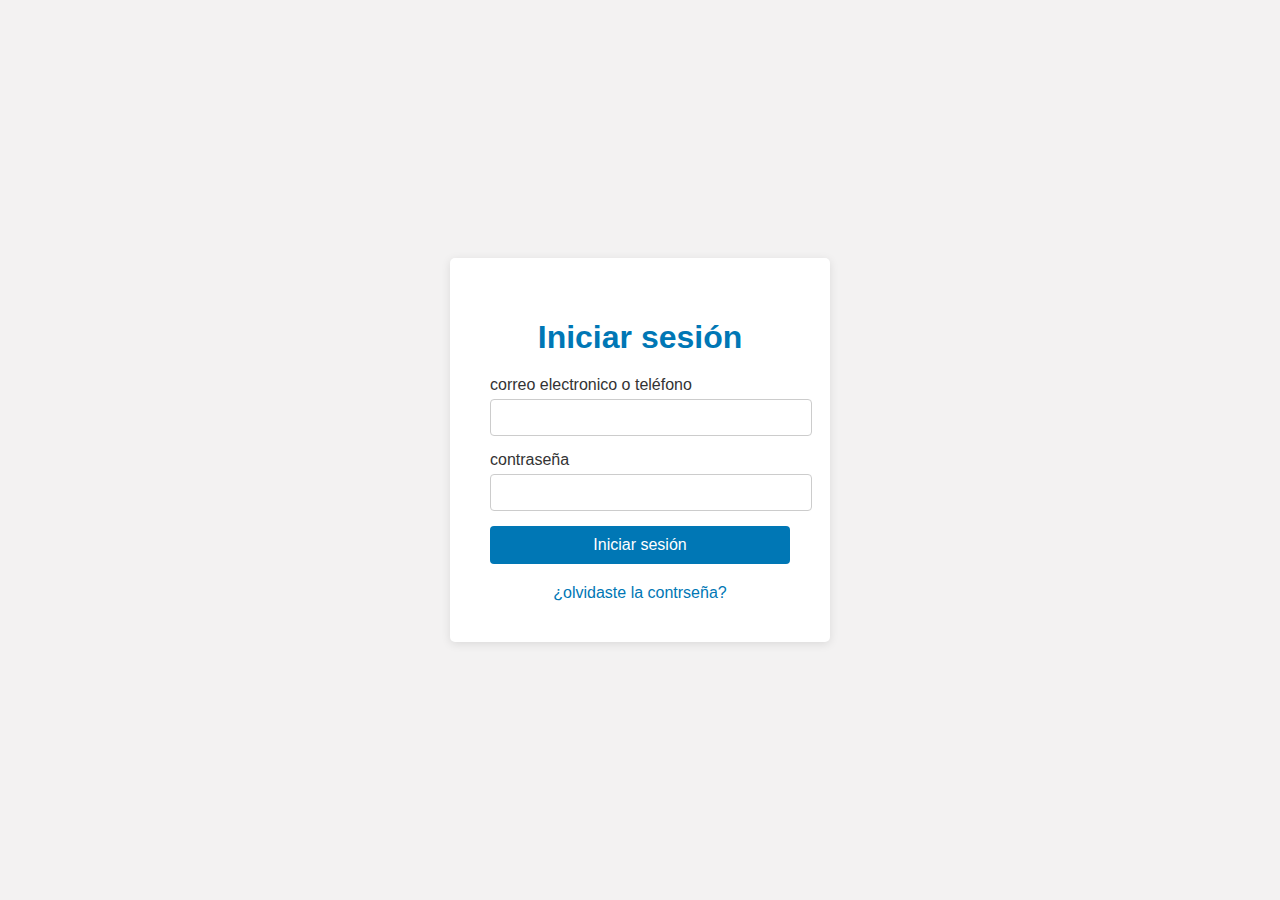
<file: Semana_5_1/login_js/index.html>
<!DOCTYPE html>
<html lang="en">
<head>
    <meta charset="UTF-8">
    <meta name="viewport" content="width=device-width, initial-scale=1.0">
    <title>Document</title>
    <link rel="stylesheet" href="styles.css">
</head>
<body>
    <div class="container">
        <h1>Iniciar sesión</h1>
        <form id="loginform">
            <div class="form-group">
                <label for="user name">correo electronico o teléfono</label>
                <input type="text" id="username" required>
            </div>
            <div class="form-group">
                <label for="password">contraseña</label>
                <input type="password" id="password" required>
            </div>
            <button type="submit">Iniciar sesión</button>
            <p id="message"></p>
        </form>
        <div class="footer">
            <a href="#">¿olvidaste la contrseña?</a>
        </div>
    </div>
    <script src="script.js"></script>
</body>
</html>
</file>
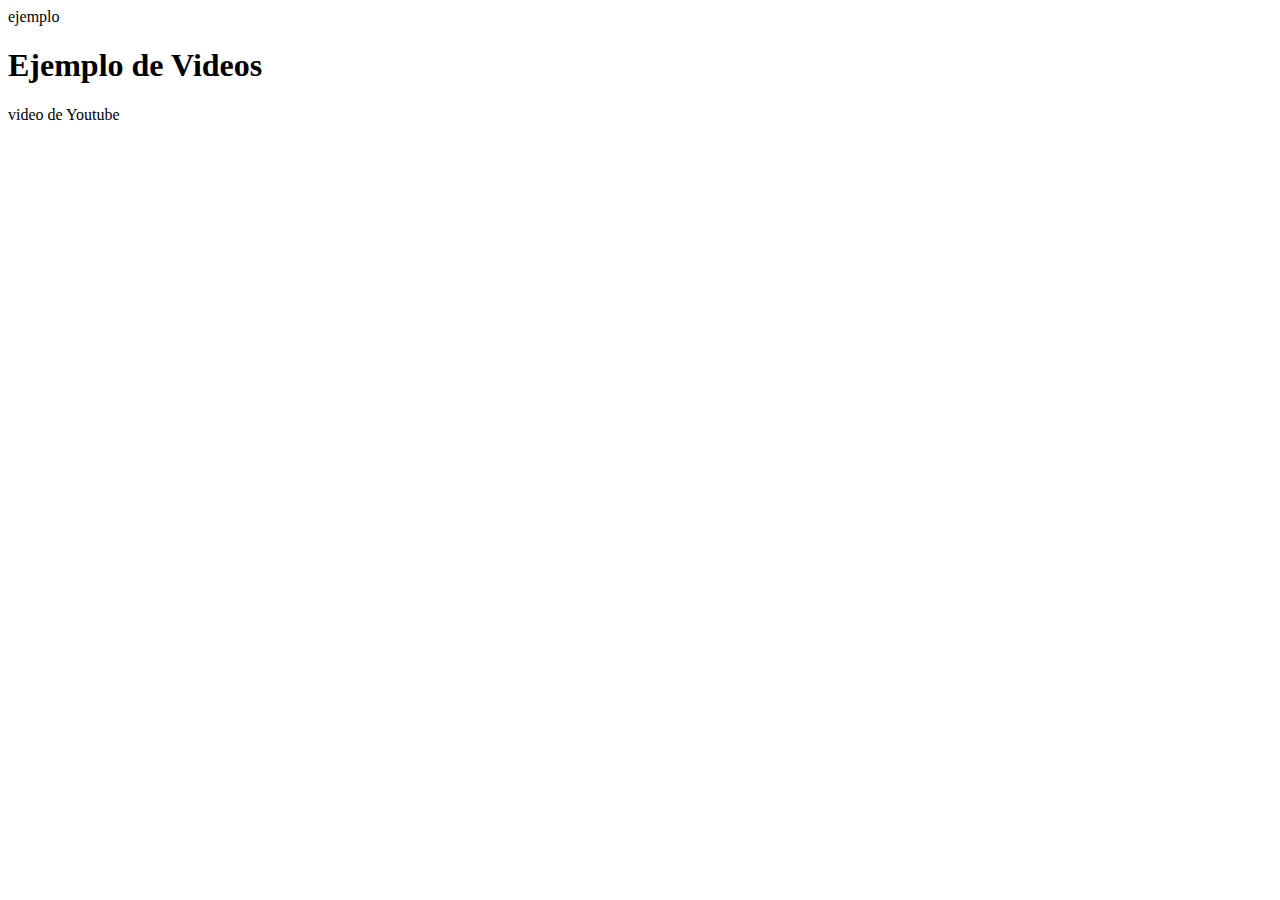
<file: ejemplo.html>
ejemplo <!DOCTYPE html>
 <html lang="en">
 <head>
    <meta charset="UTF-8">
    <meta name="viewport" content="width=device-width, initial-scale=1.0">
    <title>ejemplo de video</title>
 </head>
 <body>
    <h1>Ejemplo de Videos</h1>

    <p>video de Youtube</p>
    <iframe width="560" height="315" src="https://www.youtube.com/embed/dqw4w9WgXcQ"
     frameborder="0"
    allow="acelerometer; autoplay: clipboard-write; encrypted-media; gyroscope; picture-in-picture"
    allowfullscreen
    </iframe>

    <h2>Video HTML</h2>
    <video width="560" height="315" controls>
        <source src="https://www.example.com/video.mp4" type="video/mp4">
        Tu navegador no soporta la etiqueta de video.
    </video>

   <code>&lt;html&gt;</code> especifica el idioma del contenido.</p>
   

    
 </body>
 </html>
</file>
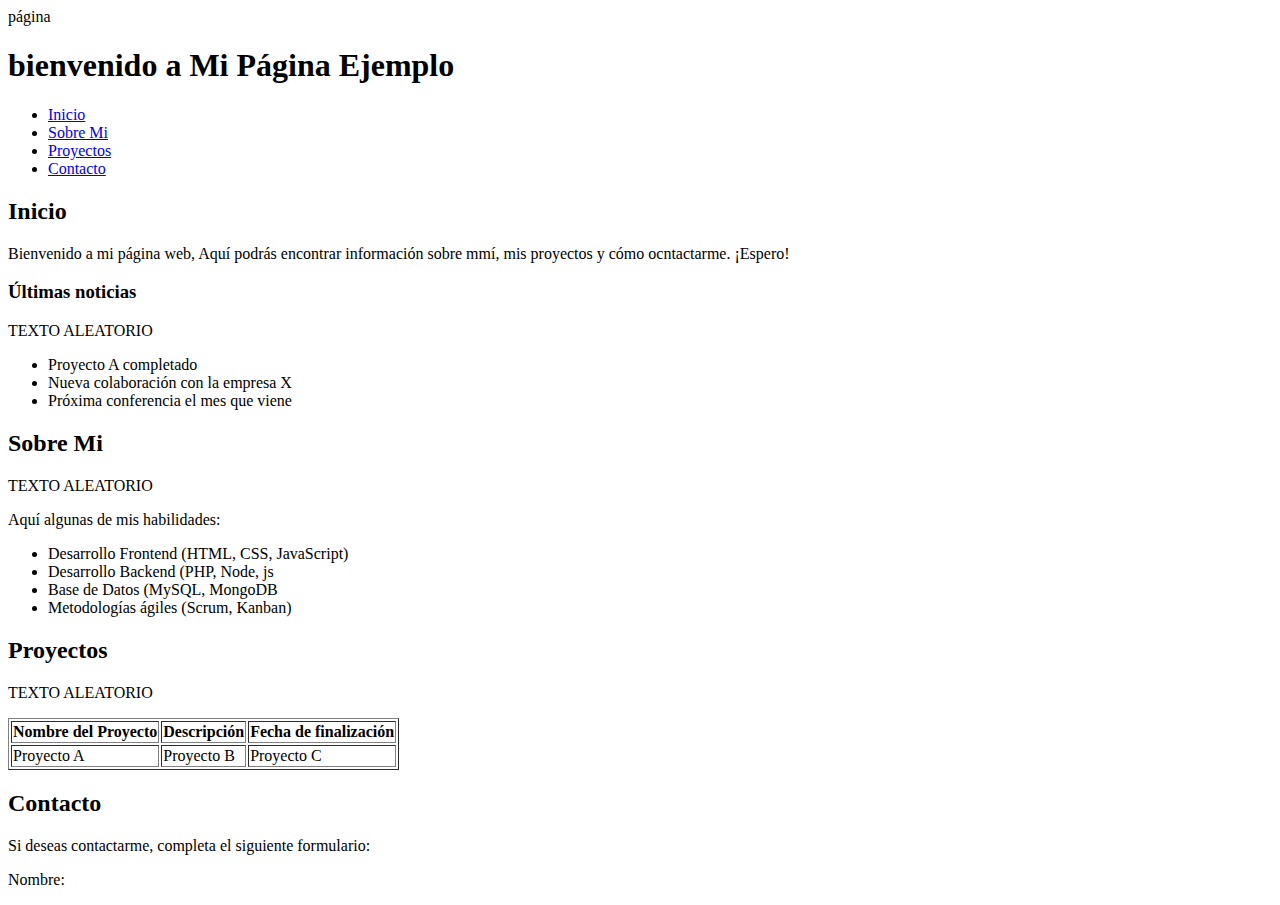
<file: página.html>
página <!DOCTYPE html>
<html lang="en">
<head>
    <meta charset="UTF-8">
    <meta name="viewport" content="width=device-width, initial-scale=1.0">
    <title>Página</title>
</head>
<body>
    
<header>
    <h1>bienvenido a Mi Página Ejemplo</h1>
    <nav>
        <ul>
            <li><a href="Clase03_1">Inicio</a></li>
            <li><a href="sobre-mi.html">Sobre Mi</a></li>
            <li><a href="#proyectos">Proyectos</a></li>
            <li><a href="#contacto">Contacto</a></li>
        </ul>
    </nav>
</header>

<section id="inicio">
    <h2>Inicio</h2>
    <p>Bienvenido a mi página web, Aquí podrás encontrar información sobre mmí, mis proyectos y cómo ocntactarme. ¡Espero!</p>
    <article>
        <h3>Últimas noticias</h3>
        <p>TEXTO ALEATORIO</p>
        <ul>
            <li>Proyecto A completado</li>
            <li>Nueva colaboración con la empresa X</li>
            <li>Próxima conferencia el mes que viene</li>
        </ul>
    </article>
</section>

<section id="sobre-mi">
    <h2>Sobre Mi</h2>
    <p>TEXTO ALEATORIO</p>
    <p>Aquí algunas de mis habilidades:</p>
    <ul>
        <li>Desarrollo Frontend (HTML, CSS, JavaScript)</li>
        <li>Desarrollo Backend (PHP, Node, js</li>
        <li>Base de Datos (MySQL, MongoDB</li>
        <li>Metodologías ágiles (Scrum, Kanban)</li>
    </ul>
<section id="proyectos">
    <h2>Proyectos</h2>
    <p>TEXTO ALEATORIO</p>
    <table border="1">
        <tr>
            <th>Nombre del Proyecto</th>
            <th>Descripción</th>
            <th>Fecha de finalización</th>
        </tr>
        <td>Proyecto A</td>
        <td>Proyecto B</td>
        <td>Proyecto C</td>



    </table>
</section>


<h2>Contacto</h2>
<p>Si deseas contactarme, completa el siguiente formulario:</p>
<form action="enviar" method="post">
 <label for="nombre">Nombre:</label><br>
 <imput 





</body>
</html>
</file>
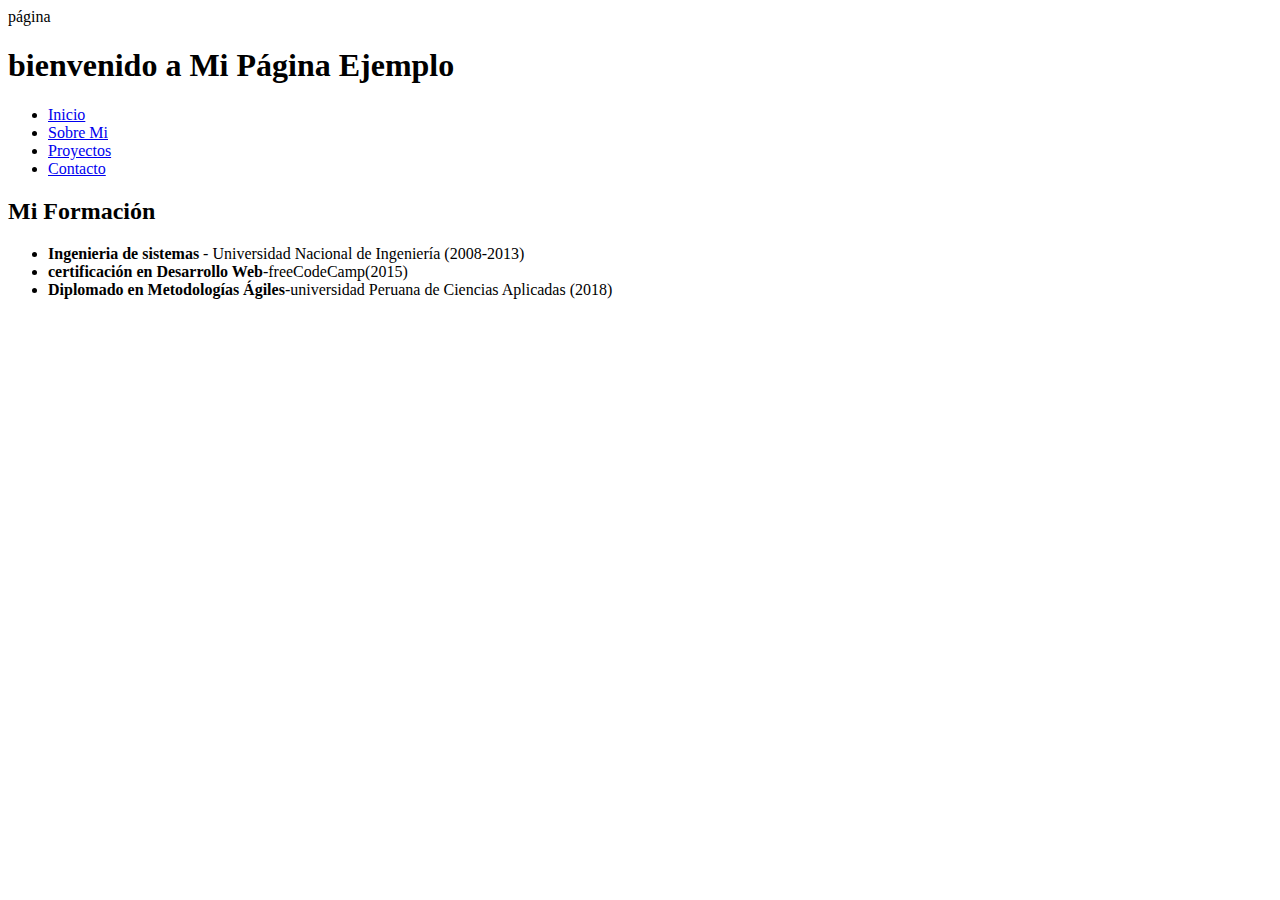
<file: sobre-mi.html>
página <!DOCTYPE html>
<html lang="en">
<head>
    <meta charset="UTF-8">
    <meta name="viewport" content="width=device-width, initial-scale=1.0">
    <title>Página</title>
</head>
<body>
    
<header>
    <h1>bienvenido a Mi Página Ejemplo</h1>
    <nav>
        <ul>
            <li><a href="clase03_1">Inicio</a></li>
            <li><a href="sobre-mi.html">Sobre Mi</a></li>
            <li><a href="#proyectos">Proyectos</a></li>
            <li><a href="#contacto">Contacto</a></li>
        </ul>
    </nav>
</header>
<section>
    <h2>Mi Formación</h2>
    <ul>
        <li><strong>Ingenieria de sistemas</strong>
        - Universidad Nacional de Ingeniería (2008-2013)</li>
        <li><strong>certificación en Desarrollo Web</strong>-freeCodeCamp(2015)</li>
        <li><strong>Diplomado en Metodologías Ágiles</strong>-universidad Peruana de Ciencias Aplicadas (2018)</li>
    </ul>
</section>
</file>
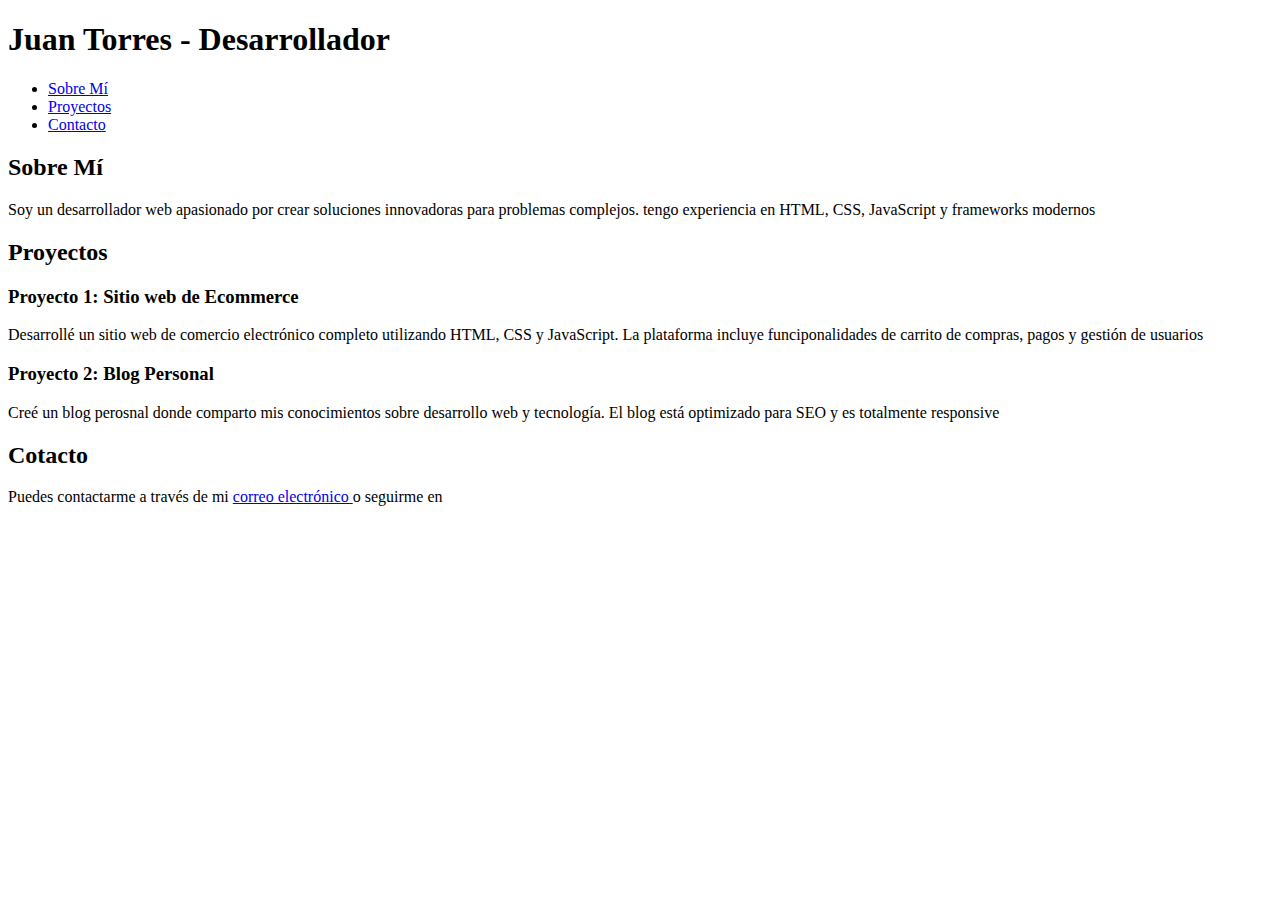
<file: torres.html>
<!DOCTYPE html>
<html lang="en">
<head>
    <meta charset="UTF-8">
    <meta name="viewport" content="width=device-width, initial-scale=1.0">
    <title>Portafolio de Desarrollador Web</title>

</head>
<body>
    <header>
        <h1>Juan Torres - Desarrollador</h1>
        <nav>
            <ul>
                <li><a href="#sobre-mi">Sobre Mí</a></li>
                <li><a href="#proyectos">Proyectos</a></li>
                <li><a href="#contacto">Contacto</a></li>
            </ul>
        </nav>
    </header>

<section id="sobre-mi">
    <h2>Sobre Mí</h2>
    <p>Soy un desarrollador web apasionado por crear soluciones innovadoras para problemas complejos. tengo experiencia en HTML, CSS, JavaScript y frameworks modernos</p>
</section>

<section id="proyectos">
    <h2>Proyectos</h2>
    <article>
        <h3>Proyecto 1: Sitio web de Ecommerce</h3>
        <p>Desarrollé un sitio web de comercio electrónico completo utilizando HTML, CSS y JavaScript. La plataforma incluye funciponalidades de carrito de compras, pagos y gestión de usuarios</p>
    </article>
    <article>
        <h3>Proyecto 2: Blog Personal</h3>
        <p>Creé un blog perosnal donde comparto mis conocimientos sobre desarrollo web y tecnología. El blog está optimizado para SEO y es totalmente responsive</p>
    </article>
</section>




<footer id="contacto">
    <h2>Cotacto</h2>
    <p>Puedes contactarme a través de mi <a href="mailto: juanjc@gmail.com">correo electrónico </a> o seguirme en <a href="https://www.linkedin.com/in/juantorres" target="_blank"</a></p>

</footer>
    
</body>
</html>
</file>
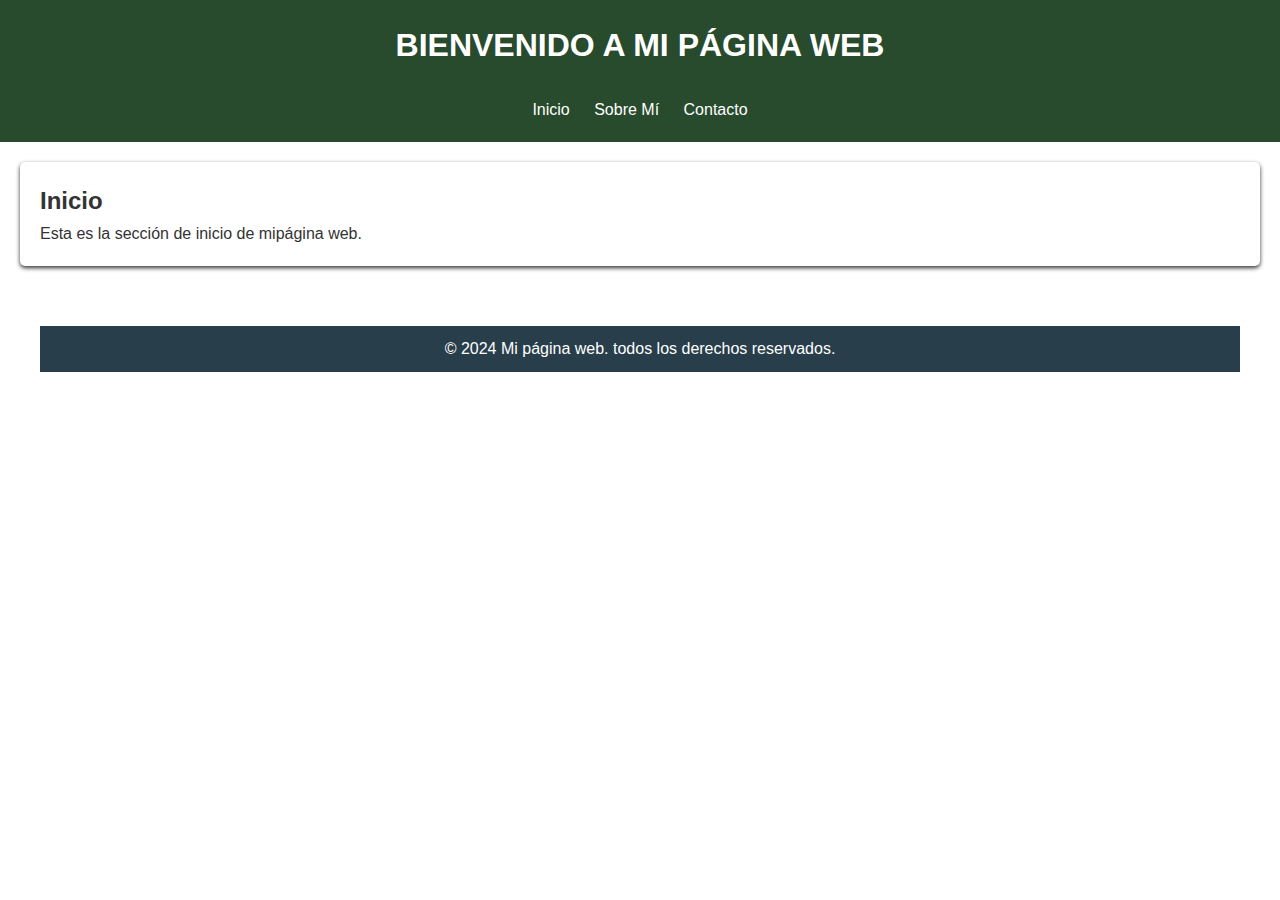
<file: clase 6/class.html>
<!DOCTYPE html>
<html lang="en">
<head>
    <meta charset="UTF-8">
    <meta name="viewport" content="width=device-width, initial-scale=1.0">
    <title>Document</title>
    <link rel="stylesheet" href="styles.css">
</head>


<body>
<header>
    <h1>BIENVENIDO A MI PÁGINA WEB</h1> <br>
    
<nav>
    <ul>
        <li><a href="file:///C:/Users/LAB01-NORTE/Desktop/clase%206/sobre-mi.html">Inicio</a></li>
        <li><a href="sobre-mi.html">Sobre Mí</a></li>
        <li><a href="file:///C:/Users/LAB01-NORTE/Desktop/clase%206/contacto.html">Contacto</a></li>
    </ul>
</nav>
</header>
    <main>
        <section id=inicio>
            <h2>Inicio</h2>
            <p>Esta es la sección de inicio de mipágina web.</p>
        </section>
<main>
    <footer>
        <p>&copy; 2024 Mi página web. todos los derechos reservados.</p>
    </footer>
</main>
    


</body>
</html>
</file>
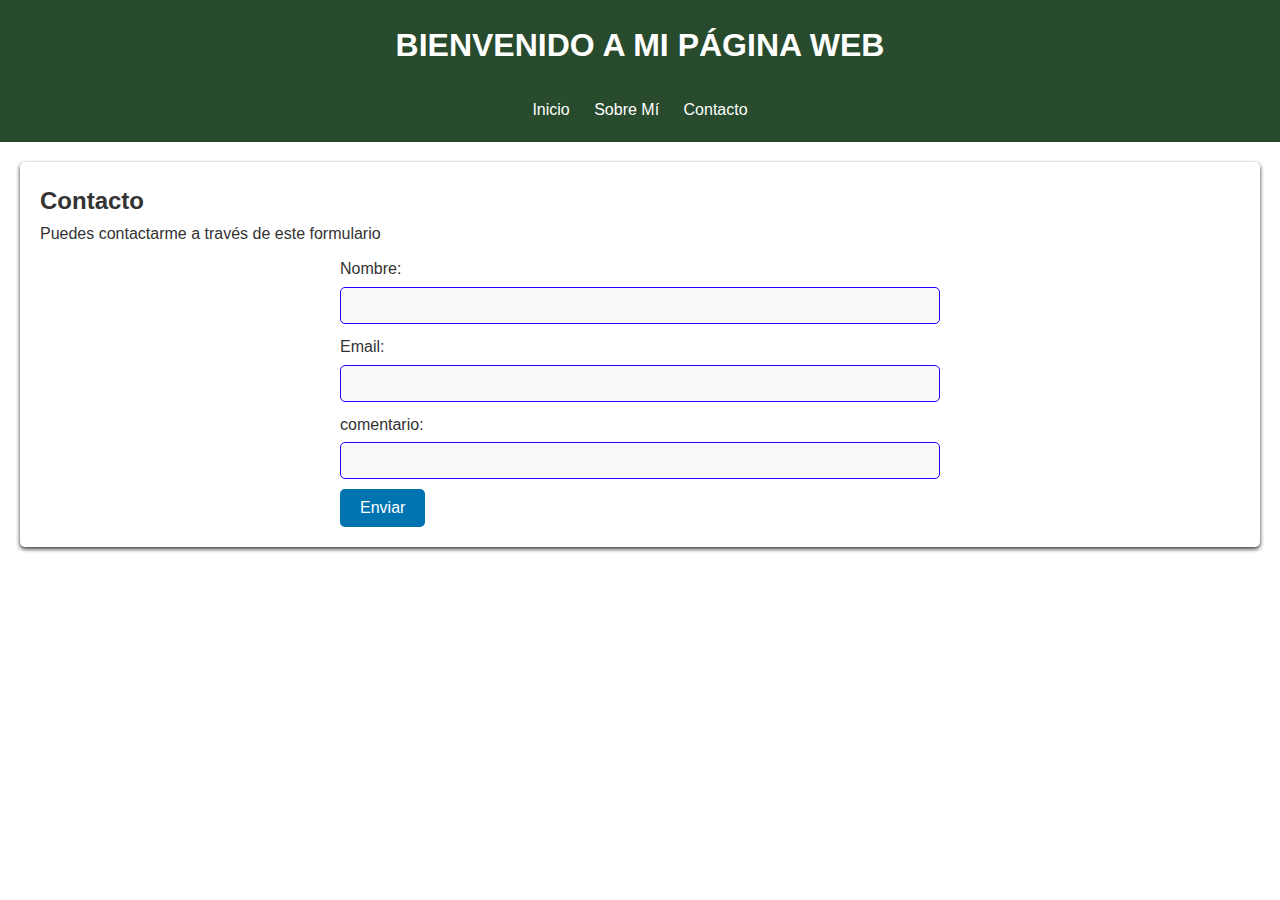
<file: clase 6/contacto.html>
<!DOCTYPE html>
<html lang="en">
<head>
    <meta charset="UTF-8">
    <meta name="viewport" content="width=device-width, initial-scale=1.0">
    <title>Document</title>
    <link rel="stylesheet" href="styles.css">
</head>


<body>
<header>
    <h1>BIENVENIDO A MI PÁGINA WEB</h1> <br>
    
<nav>
    <ul>
        <li><a href="file:///C:/Users/LAB01-NORTE/Desktop/clase%206/sobre-mi.html">Inicio</a></li>
        <li><a href="sobre-mi.html">Sobre Mí</a></li>
        <li><a href="contacto.html">Contacto</a></li>
    </ul>
</nav>
</header>
<main>
    <section id="contacto">
        <h2>Contacto</h2>
        <p>Puedes contactarme a través de este formulario</p>
        <form action="mailto: rmolinab@certus.edu.pe" method="post" enctype="text/plain">
            <label for="nombre">Nombre:</label>
            <input type="tex" id="nombre" name="nobre" required>

            <label for="email">Email:</label>
            <input type="email" id="email" name="email" required>

            <label for="comentario">comentario:</label>
            <input id="comentario" name="comentario" required></texttarea>

            <div class="form-footer">
                <button type="submit">Enviar</button>
            </div>
        </form>

    </section>
</main>
</file>
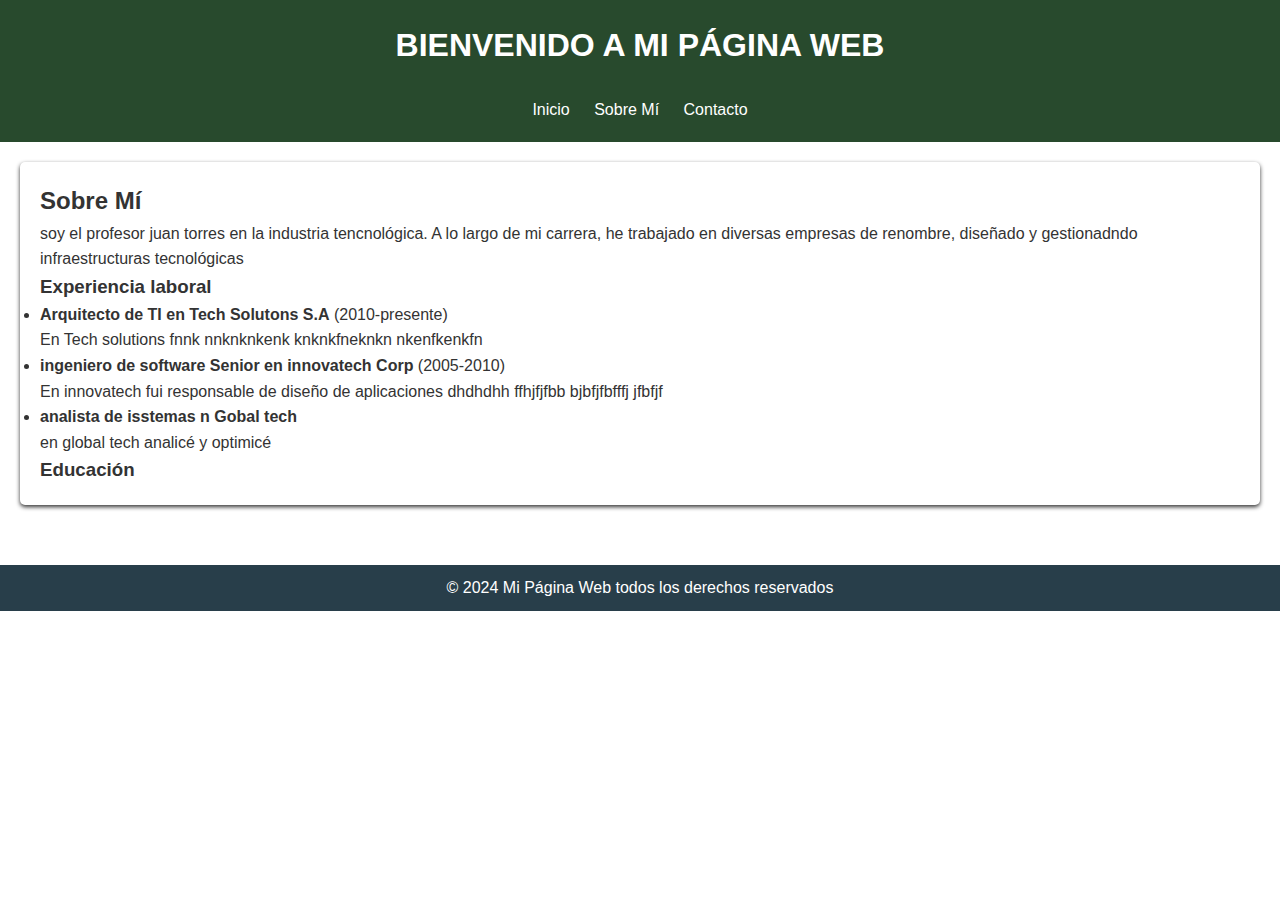
<file: clase 6/sobre-mi.html>
<!DOCTYPE html>
<html lang="en">
<head>
    <meta charset="UTF-8">
    <meta name="viewport" content="width=device-width, initial-scale=1.0">
    <title>Document</title>
</head>
<body>
    <!DOCTYPE html>
<html lang="en">
<head>
    <meta charset="UTF-8">
    <meta name="viewport" content="width=device-width, initial-scale=1.0">
    <title>Document</title>
    <link rel="stylesheet" href="styles.css">
</head>


<body>
<header>
    <h1>BIENVENIDO A MI PÁGINA WEB</h1> <br>
    
<nav>
    <ul>
        <li><a href="inicio.html">Inicio</a></li>
        <li><a href="sobre-mi.html">Sobre Mí</a></li>
        <li><a href="contacto.html">Contacto</a></li>
    </ul>
</nav>
</header>
<main>
    <section id="sobre-mi">
        <h2>Sobre Mí</h2>
        <p>soy el profesor juan torres en la industria tencnológica. A lo largo de mi carrera, he trabajado en diversas empresas de renombre, diseñado y gestionadndo infraestructuras tecnológicas </p>
        <h3>Experiencia laboral</h3>
        <ul>
            <li>
                <strong>Arquitecto de TI en Tech Solutons S.A</strong> (2010-presente)
                <p>En Tech solutions fnnk nnknknkenk  knknkfneknkn nkenfkenkfn</p>
        </li>
        <li>
            <strong>
                ingeniero de software  Senior  en innovatech Corp </strong> (2005-2010)
                <p>En innovatech fui responsable de diseño de aplicaciones dhdhdhh ffhjfjfbb bjbfjfbfffj jfbfjf</p>
        </li>
        <li>
            <strong>analista de isstemas n Gobal tech</strong>
            <p> en global tech analicé y optimicé </p>
        </li>
    </ul>
    <h3>Educación</h3>

    </section>
</main>
<footer>
    <p>&copy; 2024 Mi Página Web todos los derechos reservados</p>
</footer>
</body>
</html>
</file>
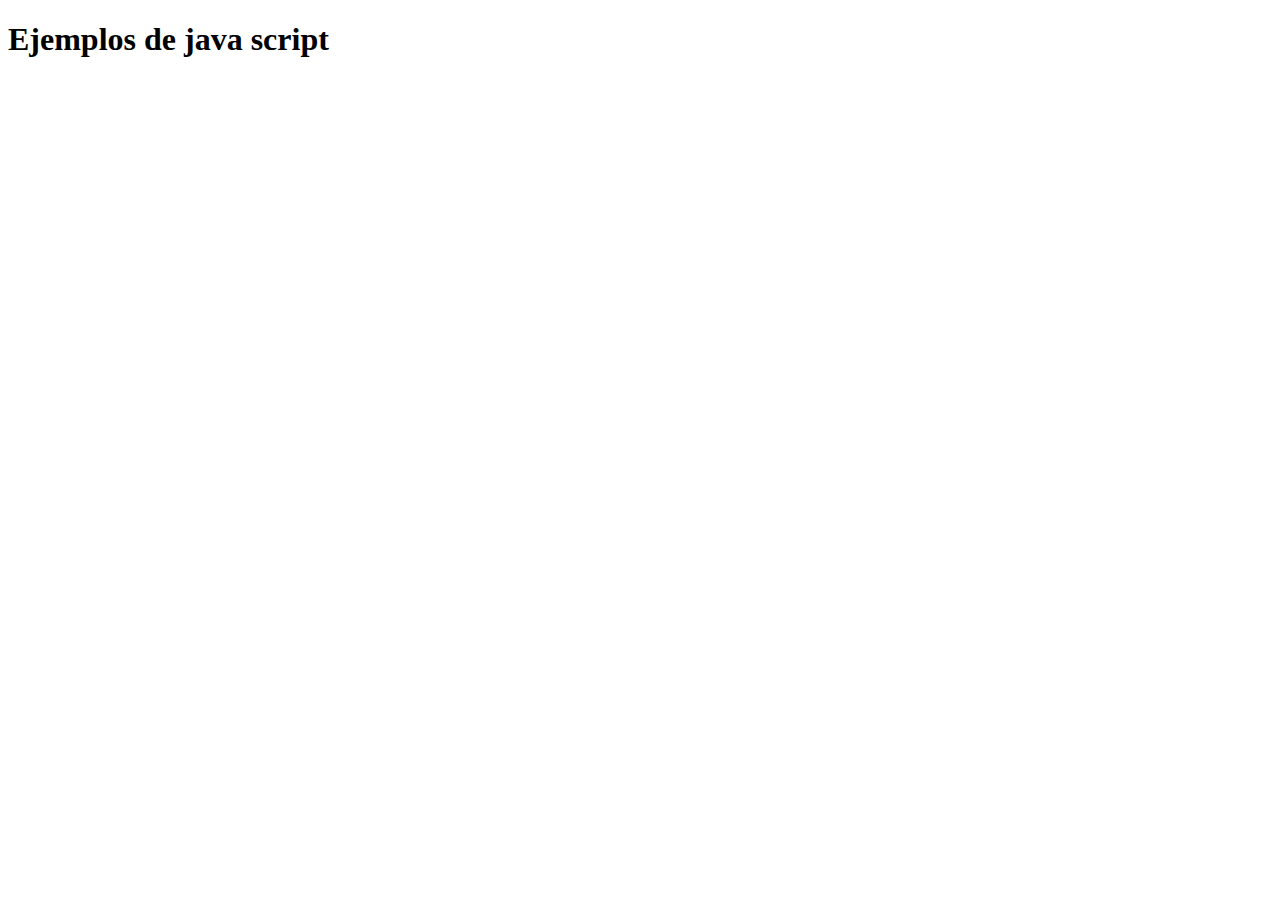
<file: clase java script/clase-09.html>
<!DOCTYPE html>
<html lang="en">
<head>
    <meta charset="UTF-8">
    <meta name="viewport" content="width=device-width, initial-scale=1.0">
    <title>ejemplos de Javascript</title>
</head>
<body>
    <h1>Ejemplos de java script</h1>
<div id="output"></div>
<script src="clase.js"></script>
</body>
</html>
</file>
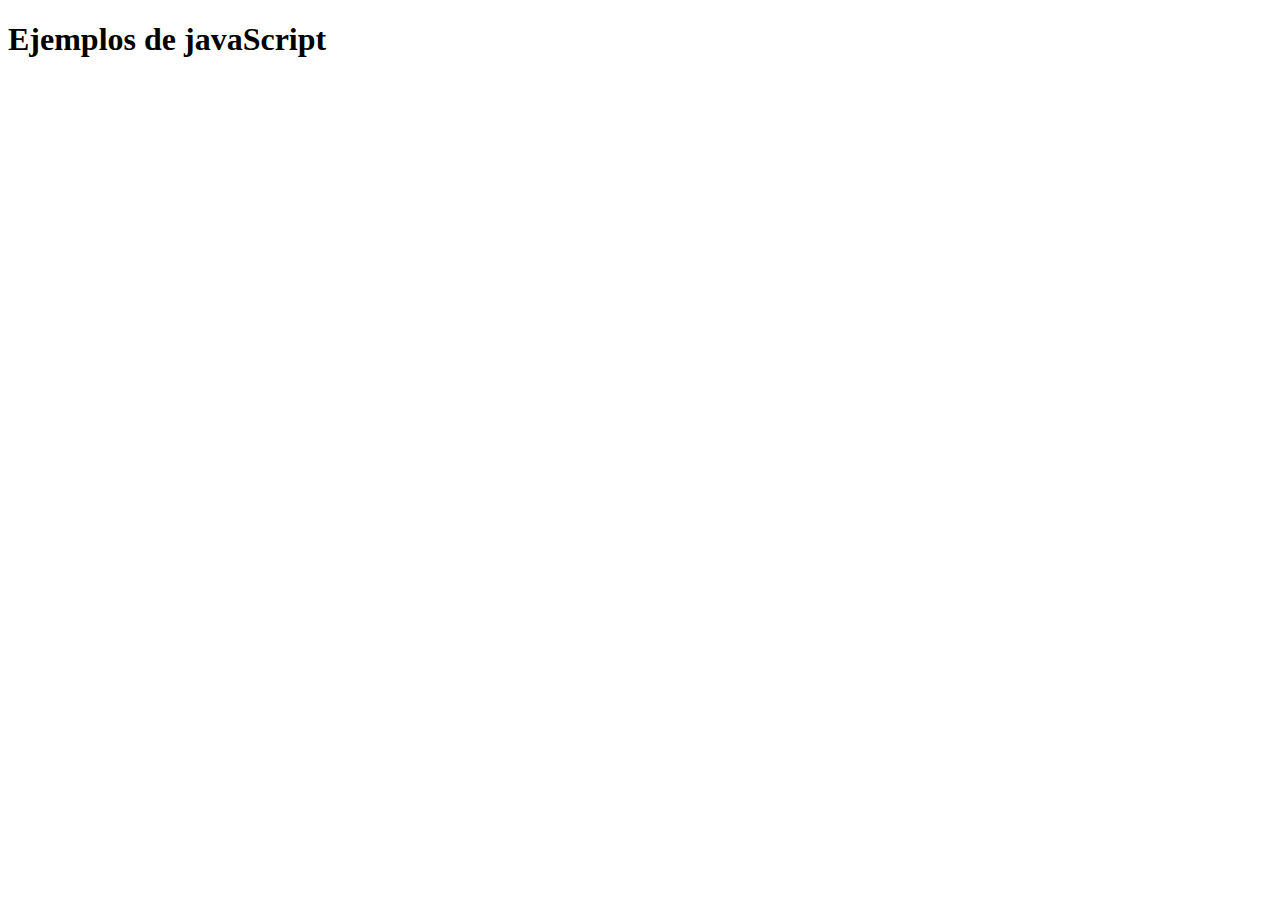
<file: practicas 2/contacto1.html>
<!DOCTYPE html>
<html lang="en">
<head>
    <meta charset="UTF-8">
    <meta name="viewport" content="width=device-width, initial-scale=1.0">
          <title>FORMULARIO DE Contacto</title>
        
      
        <head>
        <body>  
        <h1>Ejemplos de javaScript</h1>
        <script src="script.js"></script>

      
      
        
        </body>
        </html>
        
        
</head>
<body>
    
</body>
</html>
</file>
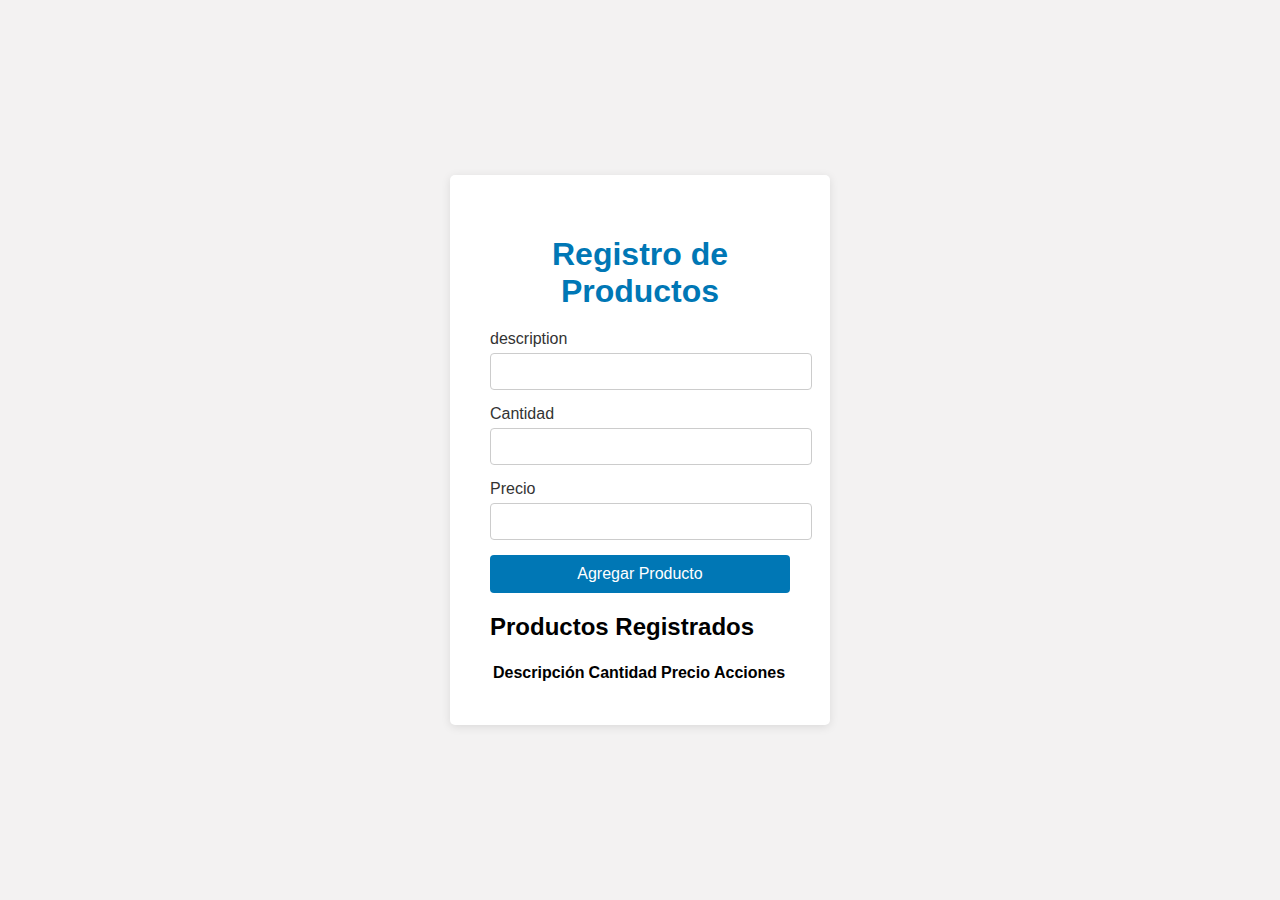
<file: Semana_5_1/login_js/registro_productos.html>
<!DOCTYPE html>
<html lang="en">
<head>
    <meta charset="UTF-8">
    <meta name="viewport" content="width=device-width, initial-scale=1.0">
    <title>Document</title>
    <link rel="stylesheet" href="styles.css">
</head>
<body>
    <div class="container">
        <h1>Registro de Productos</h1>
        <form id="productForm">
        <div class="form-group">
            <label for="description">description</label>
            <input type="text" id="description" required>
        </div>
        <div class="form-group">
            <label for="quantity">Cantidad</label>
            <input type="number"  id="quantity" required min="1">
        </div>
        <div class="form-group">
            <label for="price">Precio</label>
            <input type="number" id="price" required step="0.01" min="0">
        </div>
        <button type="submit">Agregar Producto</button>
        </form>
        <h2>Productos Registrados</h2>
        <table>
            <thead>
                <tr>
                    <th>Descripción</th>
                    <th>Cantidad</th>
                    <th>Precio</th>
                    <th>Acciones</th>
                </tr>
            </thead>
            <tbody id="productList">
                <!-- aQUÍ SE AÑADIRÁN LOS PRODUCTOS REGISTRADOS-->
            </tbody>
        </table>
    </div>

</body>
</html>
</file>
<file: Semana_5_1/login_js/styles.css>
body {
    font-family: Arial, sans-serif;
    background-color: #f3f2f2;
    display: flex;
    justify-content: center;
    align-items: center;
    height: 100vh;
    margin: 0;
}

.container {
    background-color: white;
    padding: 40px;
    border-radius: 5px;
    box-shadow: 0 2px 10px rgba(0,0,0,0.1);
    width: 300px;
}

h1 {
    text-align: center;
    margin-bottom: 20px;
    color: #0077b5; /* Color de LinkedIn */
}

.form-group {
    margin-bottom: 15px;
}

label {
    display: block;
    margin-bottom: 5px;
    color: #333;
}

input {
    width: 100%;
    padding: 10px;
    border: 1px solid #ccc;
    border-radius: 4px;
}

button {
    width: 100%;
    padding: 10px;
    background-color: #0077b5; /* Color de LinkedIn */
    color: white;
    border: none;
    border-radius: 4px;
    cursor: pointer;
    font-size: 16px;
}

button:hover {
    background-color: #005582; /* Color más oscuro para el hover */
}

#message {
    margin-top: 15px;
    color: red;
    text-align: center;
}

.footer {
    text-align: center;
    margin-top: 20px;
}

.footer a {
    color: #0077b5; /* Color de LinkedIn */
    text-decoration: none;
}
</file>
<file: clase 6/styles.css>
*{
    margin: 0;
    padding: 0;
    box-sizing: border-box;
}

body {
    font-family: 'Roboto' , sans-serif;
    line-height: 1.6;
    background-color: color #f3f2ef; /* Fondo gris claro */
    color: #333333; /* Texto gris oscuro */
}


header {
    background-color: #284a2d; /* Fondo azul oscuro */
    color: white;
    padding: 20px 0;
    text-align:  center;
}

header h1{
    margin-bottom: 10x;
}

nav ul {
    list-style: none;
    padding: 0;
}

nav ul li {
    display: inline;
    margin: 0 10px;
}

nav ul li a {
    color: white;
    text-decoration:  none;
}

main {
    padding: 20px;
}

section {
    margin-bottom: 20px;
    background-color: white; /* Fondo blanco */
    padding: 20px;
    border-radius:  5px;
    box-shadow: 0 2px 4px;
}


form {
    max-width: 600px; /* Ancho máxio del formulario */
    margin:  0 auto; /* Cntrar el formulari */
}

form label {
     display: block;
     margin-top:  10px;
}

form input, form textarea {
    width: 100%;
    max-width: 400; /*Ancho máximo de los campos de texto */
    padding: 10px;
    margin-top: 5px;
    border: 1px solid #ccc; /* borde gris claro */
    border-radius: 5px;
    background-color: #f9f9f9; /* fondo gris muy claro */
    color: #333333; /* Texto gris oscuro */

}

 form button {
    display:  inline-block;
    padding: 10px 20px;
    background-color: #0073b1;
    color: white;
    border: none;
    border-radius:  5px;
    cursor: pointer;
    font-size: 1rem;
    margin-top: 10px;
 }

 form button:hover {
    background-color: #005582; /* Fondo azul más oscuro */
 }

 footer{
    background-color: #283e4a; /* Fondo azul oscuro */
    color: white;
    text-align: center;
    padding: 10px 0;
    margin-top: 20px;
 }

 .tooltip {
    position: relative;
    display: inline-block;
 }

 .tooltip .tooltiptext {
    visibility: hidden;
    width:  200px;
    background-color: black;
    color: #fff;
    text-align: center;
    border-radius: 6px;
    padding: 5px;
    position: 5px;
    position: absolute;
    z-index: 1;
    bottom: 125%; /* Posición del tooltip */
    left: 50%;
    margin-left: -100px;
    opacity: 0;
    transition: opacity 0.3s;
 }
.tooltip:hover .tooltiptext {
    visibility: visible;
    opacity: 1
}

form input, form textarea {
    transition: border-color 0.3;
}


.error-message {
    color: red;
    font-size: 0.875rem;
    margin-top: 5px;
}

form input:valid, form textarea;:valid{
    border-color: green;
}
form input:invalid, form textarea:invalid {
    border-color: #2600ff;
}
</file>
